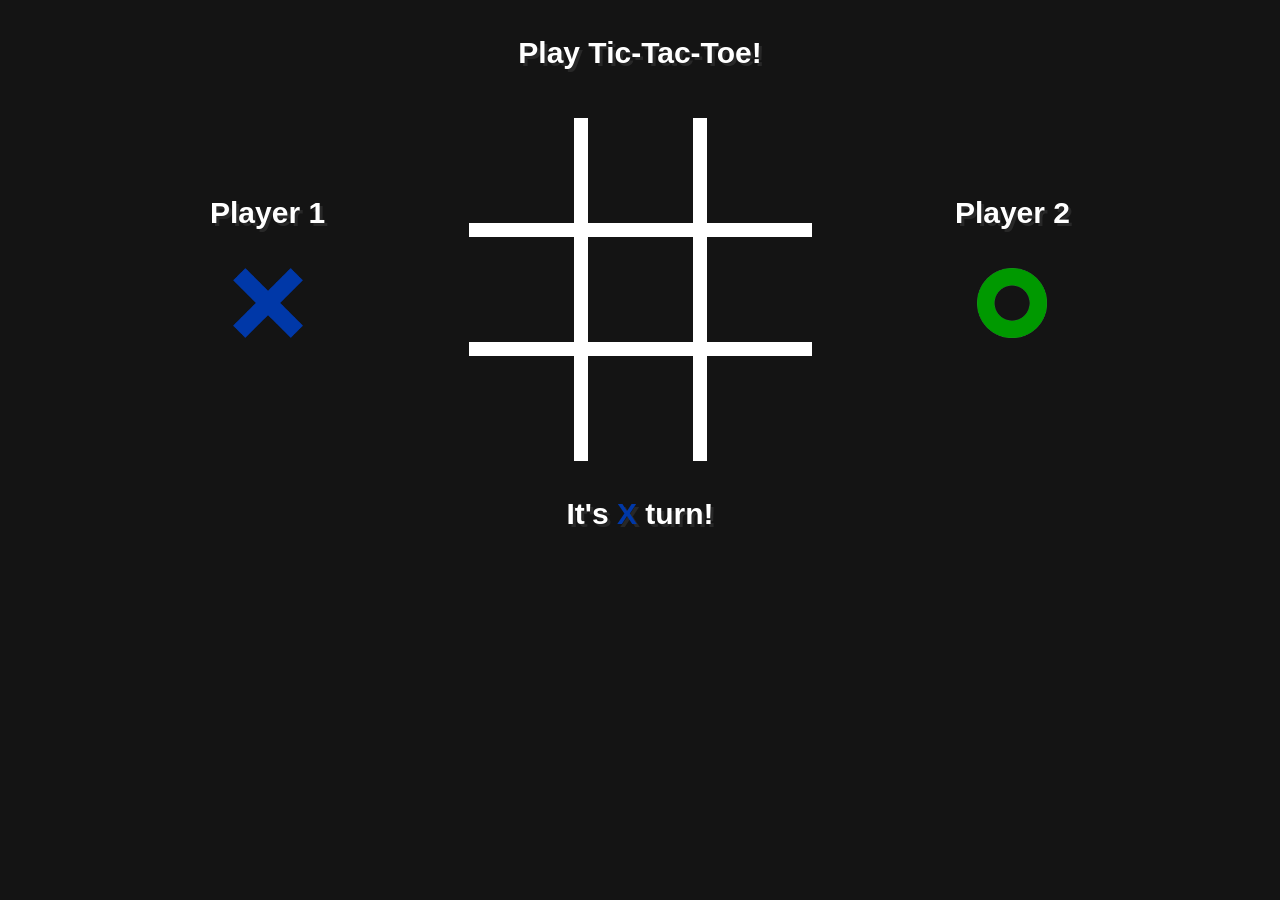
<file: index.html>
<!DOCTYPE html>
<html lang="en">

<head>
    <meta charset="UTF-8">
    <meta http-equiv="X-UA-Compatible" content="IE=edge">
    <meta name="viewport" content="width=device-width, initial-scale=1.0">
    <title>Tic-Tac-Toe</title>
    <link rel="stylesheet" href="index.css">
    <script src="index.js"></script>
</head>

<body style="margin: 0;">
    <center>

        <div class="background" id="background">
            <br><br>

            <b class="title">Play Tic-Tac-Toe!</b>

            <br><br>

            <div class="player1" id="player1">
                <br><br><br><br><br><br>

                <b class="title">Player 1</b>

                <br><br>

                <img class="img" src="img/x.png">
            </div>

            <div class="player2" id="player2">
                <br><br><br><br><br><br>

                <b class="title">Player 2</b>

                <br><br>

                <img class="img" src="img/o.png">
            </div>


            <div class="board" id="board">
                <div onclick="play_box1()" class="box1" id="box1">
                    <img id="xbox1" class="img" src="img/x.png" style="display: none;">
                    <img id="obox1" class="img" src="img/o.png" style="display: none;">
                </div>

                <div onclick="play_box2()" class="box2" id="box2">
                    <img id="xbox2" class="img" src="img/x.png" style="display: none;">
                    <img id="obox2" class="img" src="img/o.png" style="display: none;">
                </div>

                <div onclick="play_box3()" class="box3" id="box3">
                    <img id="xbox3" class="img" src="img/x.png" style="display: none;">
                    <img id="obox3" class="img" src="img/o.png" style="display: none;">
                </div>

                <div onclick="play_box4()" class="box4" id="box4">
                    <img id="xbox4" class="img" src="img/x.png" style="display: none;">
                    <img id="obox4" class="img" src="img/o.png" style="display: none;">
                </div>

                <div onclick="play_box5()" class="box5" id="box5">
                    <img id="xbox5" class="img" src="img/x.png" style="display: none;">
                    <img id="obox5" class="img" src="img/o.png" style="display: none;">
                </div>

                <div onclick="play_box6()" class="box6" id="box6">
                    <img id="xbox6" class="img" src="img/x.png" style="display: none;">
                    <img id="obox6" class="img" src="img/o.png" style="display: none;">
                </div>

                <div onclick="play_box7()" class="box7" id="box7">
                    <img id="xbox7" class="img" src="img/x.png" style="display: none;">
                    <img id="obox7" class="img" src="img/o.png" style="display: none;">
                </div>

                <div onclick="play_box8()" class="box8" id="box8">
                    <img id="xbox8" class="img" src="img/x.png" style="display: none;">
                    <img id="obox8" class="img" src="img/o.png" style="display: none;">
                </div>

                <div onclick="play_box9()" class="box9" id="box9">
                    <img id="xbox9" class="img" src="img/x.png" style="display: none;">
                    <img id="obox9" class="img" src="img/o.png" style="display: none;">
                </div>
            </div>
            <br><br>
            <div id="turns">
                <b id="turnX" class="turnX">It's <span style="color: #0038A8;">X</span> turn!</b>
                <b id="turnO" class="turnO">It's <span style="color: #009900;">O</span> turn!</b>
            </div>
        </div>
    </center>
</body>

</html>
</file>
<file: index.css>
.board {
    margin-top: 30px;
    height: 343px;
    width: 343px;
}

.background {
    background-color: rgb(20, 20, 20);
    height: 100vh;
}

.title {
    font-size: 30px;
    font-weight: 900;
    font-family: -apple-system, BlinkMacSystemFont, 'Segoe UI', Roboto, Oxygen, Ubuntu, Cantarell, 'Open Sans', 'Helvetica Neue', sans-serif;
    color: white;
    text-shadow: 3px 3px rgb(40, 40, 40);
}

.box1 {
    height: 105px;
    width: 105px;
    border-style: solid;
    border-color: white;
    border-width: 7px;
    border-top: none;
    border-left: none;
    float: left;
}

.box2 {
    height: 105px;
    width: 105px;
    border-style: solid;
    border-color: white;
    border-width: 7px;
    border-top: none;
    float: left;
}

.box3 {
    height: 105px;
    width: 105px;
    border-style: solid;
    border-color: white;
    border-width: 7px;
    border-top: none;
    border-right: none;
    float: left;
}

.box4 {
    height: 105px;
    width: 105px;
    border-style: solid;
    border-color: white;
    border-width: 7px;
    border-left: none;
    float: left;
}

.box5 {
    height: 105px;
    width: 105px;
    border-style: solid;
    border-color: white;
    border-width: 7px;
    float: left;
}

.box6 {
    height: 105px;
    width: 105px;
    border-style: solid;
    border-color: white;
    border-width: 7px;
    border-right: none;
    float: left;
}

.box7 {
    height: 105px;
    width: 105px;
    border-style: solid;
    border-color: white;
    border-width: 7px;
    border-bottom: none;
    border-left: none;
    float: left;
}

.box8 {
    height: 105px;
    width: 105px;
    border-style: solid;
    border-color: white;
    border-width: 7px;
    border-bottom: none;
    float: left;
}

.box9 {
    height: 105px;
    width: 105px;
    border-style: solid;
    border-color: white;
    border-width: 7px;
    border-bottom: none;
    border-right: none;
    float: left;
}

.player1 {
    float: left;
    margin-left: 210px;
}

.player2 {
    float: right;
    margin-right: 210px;
}

.img {
    height: 70px;
    margin-top: 20px;
}

.turnX {
    font-size: 30px;
    font-weight: 900;
    font-family: -apple-system, BlinkMacSystemFont, 'Segoe UI', Roboto, Oxygen, Ubuntu, Cantarell, 'Open Sans', 'Helvetica Neue', sans-serif;
    color: white;
    text-shadow: 3px 3px rgb(40, 40, 40);
}

.turnO {
    font-size: 30px;
    font-weight: 900;
    font-family: -apple-system, BlinkMacSystemFont, 'Segoe UI', Roboto, Oxygen, Ubuntu, Cantarell, 'Open Sans', 'Helvetica Neue', sans-serif;
    color: white;
    text-shadow: 3px 3px rgb(40, 40, 40);
    display: none;
}
</file>
